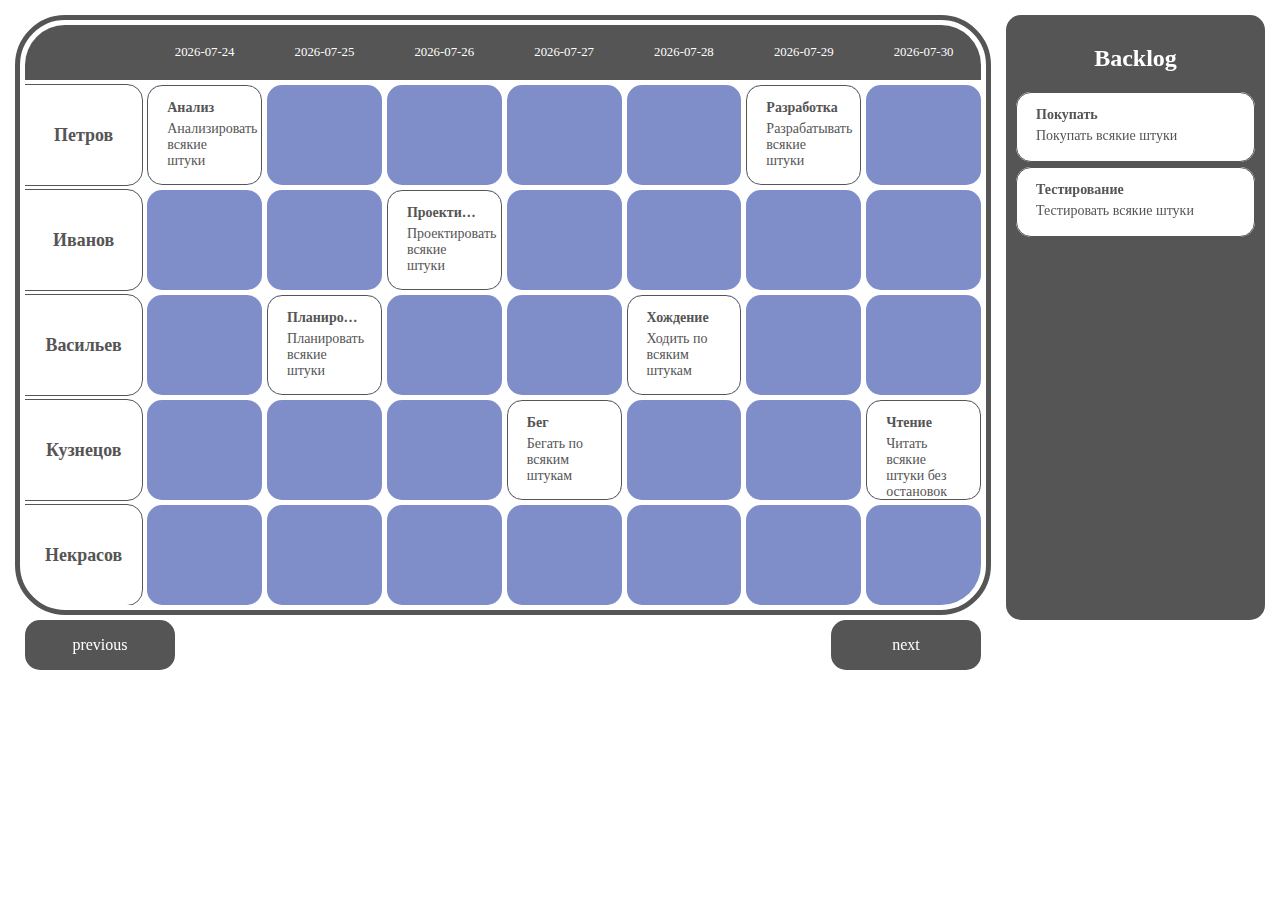
<file: index.html>
<!DOCTYPE html>
<html>
	<head>
		<title>Scheduler</title>
		<meta charset="utf-8">
		<meta content="width=device-width, initial-scale=1" name="viewport" />
		<link rel="stylesheet" type="text/css" href="style.css">
	</head>
	<body>
		<div id="wrapper">
			<div id="container">
				<div id="table"></div>
				<div id="buttons">
					<div id="prev">previous</div>
					<div id="next">next</div>
				</div>
			</div>
			<div id="backlog">
				<h2>Backlog</h2>
			</div>
		</div>
		<!-- <script defer type="module" src="script.js"></script> -->
		<script defer type="module" src="module.js"></script>
	</body>
</html>
</file>
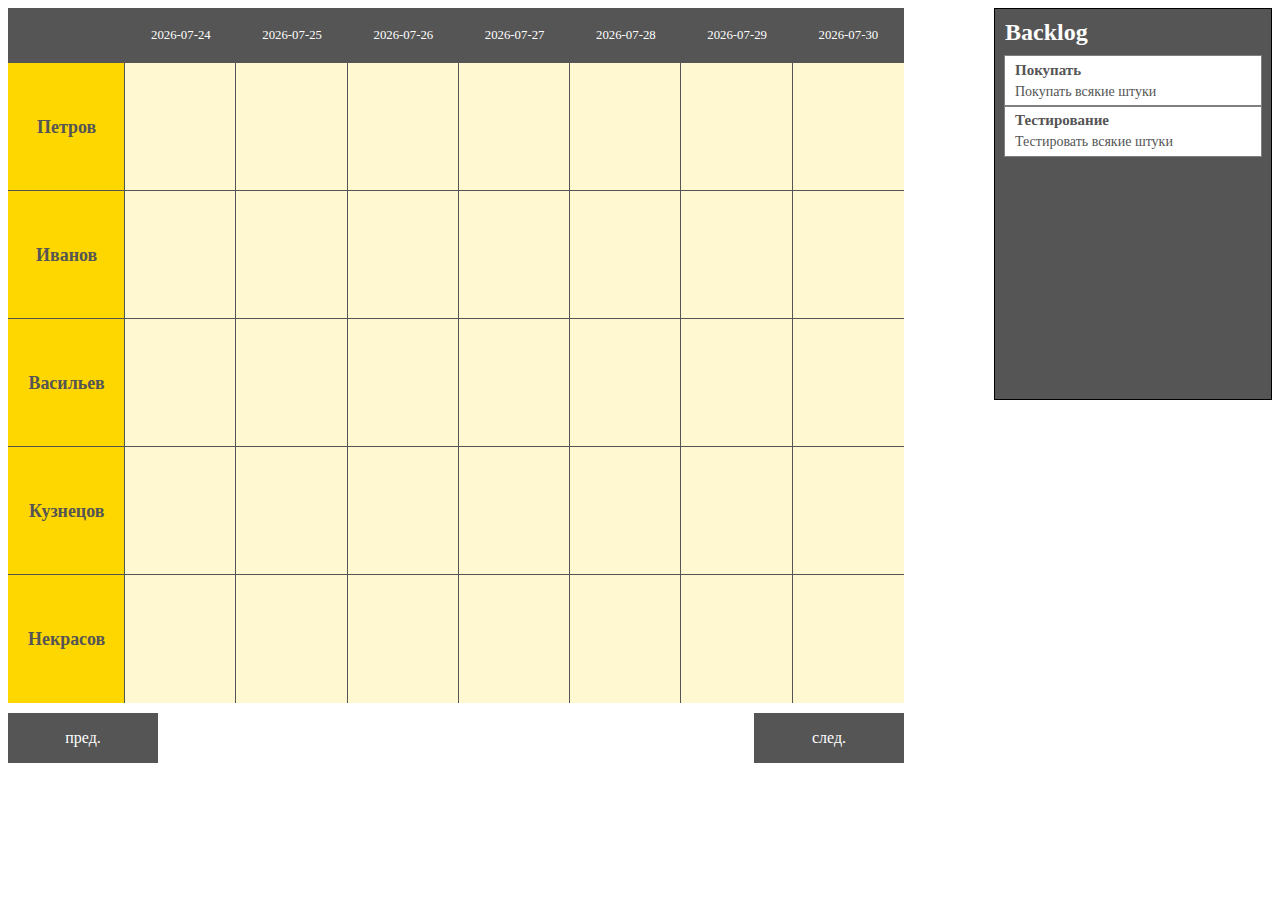
<file: Планировщик.html>
<!DOCTYPE html>
<html>
<head>
	<title>Планировщик</title>
	<meta charset="utf-8">
	<link rel="stylesheet" type="text/css" href="Планировщик.css">
</head>
<body>



<div id="wrapper">
	<div id="container">
		<div id="table">
			<div class="weeks active"></div>
		</div>
	</div>
	<div id="buttons">
		<div id="prev">пред.</div>
		<div id="next">след.</div>
	</div>
</div>

<div id="backlog">
	<h2>Backlog</h2>
</div>





<script defer type="text/javascript" src="Планировщик.js"></script>
</body>
</html>
</file>
<file: style.css>
body {
	margin: 15px;
}
h3, p {
	font-size: 14px;
	margin: 5px 10px;
}
h3 {
	white-space: nowrap;
    overflow: hidden;
    text-overflow: ellipsis;
}
p {
	word-wrap: normal;
}
#wrapper {
	display: flex;
	justify-content: space-between;
}
#container {
	width: 80%;
	margin-right: 15px;
	padding: 10px 10px 0 10px;
}
#table {
	overflow: hidden;
    border-radius: 40px;
    outline: 5px solid #555555;
    outline-offset: 5px;
	background-color: white;
}
#table > div {
	grid-template-columns: repeat(8, 1fr);
	min-width: 100%;
	gap: 5px;
}
.firstGrayCell, .dateCells {
	background: #555555;
	font-size: 1vw;
	color: white;
	text-align: center;
	padding: 20px;
	margin: 0 -5px;
}
.namesCells {
	display: flex;
	justify-content: center;
    align-items: center;
	font-size: 1.4vw;
	font-weight: bold;
	color: #555555;
	background: white;
	padding: 20px;
	outline: 1px solid #555555;
	border-radius: 0 15px 15px 0;
}
.taskCells {
    height: 100px;
	background: #7f8ec9;
	align-items: center;
	border-radius: 15px;
    overflow: auto;
}
#buttons {
	display: flex;
	justify-content: space-between;
	margin-top: 15px;
}
#buttons div {
    width: 150px;
    height: 50px;
	display: flex;
	justify-content: center;
    align-items: center;
    color: white;
    background: #555555;
	user-select: none;
	cursor: pointer;
	border-radius: 15px;
	
}
#buttons div:hover {
	color: #555555;
	background: white;
	outline: 1px solid #555555;
	transition: all ease 0.3s;
}
#buttons div:active {
	outline: 2px solid #7f8ec9;
	outline-offset: 1px;
}
#prev {left: 0px;}
#next {right: 0px;}
#backlog {
	width: 20%;
	max-height: 585px;
	background: #555555;
	color: white;
	padding: 10px;
    border-radius: 15px;
	overflow: overlay;
}
#backlog h2 {
	text-align: center;
}
.objectives {
	height: 100%;
    background: white;
    color: #555555;
	padding: 10px;
    box-sizing: border-box;
	cursor: all-scroll;
	border-radius: 15px;
	outline: 1px solid #555555;
    outline-offset: -1px;
	overflow: overlay;
}
#backlog > .objectives {
	max-height: 70px;
    margin-bottom: 5px;
}
.active {display: grid;}
.hide {display: none;}
.hovered {background: white;}

@media (max-width: 1024px) {
	#backlog {
		display: none;
	}
	#container {
		width: 100%;
		margin-right: 0;
	}
}
</file>
<file: Планировщик.css>
body {position: relative;}
h2 {margin: 0 0 10px 0;}
h3 {margin: 5px 10px; font-size: 15px;}
p {margin: 0 10px 5px 10px; font-size: 14px;}
.weeks {
	grid-template-columns: repeat(8, 1fr);
	min-width: 100%;
}
.firstGrayCell {
	background: #555555;
}
.namesCells {
	display: flex;
	justify-content: center;
    align-items: center;
	font-size: 1.4vw;
	font-weight: bold;
	color: #555555;
	background: gold;
	padding: 20px;
	min-height: 88px;
	outline: 1px solid #555555;
}
.days {
	display: flex;
	justify-content: flex-end;
	font-size: 2vw;
	text-align: center;
}
.daysCells {
	display: flex;
	justify-content: center;
    align-items: center;
	font-size: 1vw;
	color: white;
	background: #555555;
	text-align: center;
	padding: 20px;
}
.taskCells {
	display: grid;
	grid-template-rows: 1fr;
	grid-template-columns: 1fr;
	background: #fff8d0;
	align-items: center;
	outline: 1px solid #555555;
}
#names div {
	font-size: 2vw;
	background: gold;
	text-align: center;
	padding: 20px;
}
#wrapper {
	width: 70vw;
	position: relative;
}
#container {
	overflow: hidden;
}
#table {
	display: flex;
}
#buttons div {
    width: 150px;
    height: 50px;
	display: flex;
	justify-content: center;
    align-items: center;
    position: absolute;
    bottom: -60px;
	color: white;
    background: #555555;
	user-select: none;
	cursor: pointer;
}
#buttons div:hover, #buttons div:active {box-shadow: 1px 1px 6px 0px rgb(72 23 12 / 50%);}
#prev {left: 0px;}
#next {right: 0px;}
#backlog {
	width: 20vw;
	min-height: 370px;
	border: 1px solid black;
	position: absolute;
	right: 0;
	top: 0;
	background: #555555;
	color: white;
	padding: 10px;
}
.objectives {
	min-height: 50px;
	height: 100%;
    background: white;
    color: #555555;
    display: flex;
    flex-direction: column;
    justify-content: center;
	outline: 1px solid gray;
	cursor: all-scroll;
}
.active {display: grid;}
.hide {display: none;}
.hovered {background: white;}
</file>
